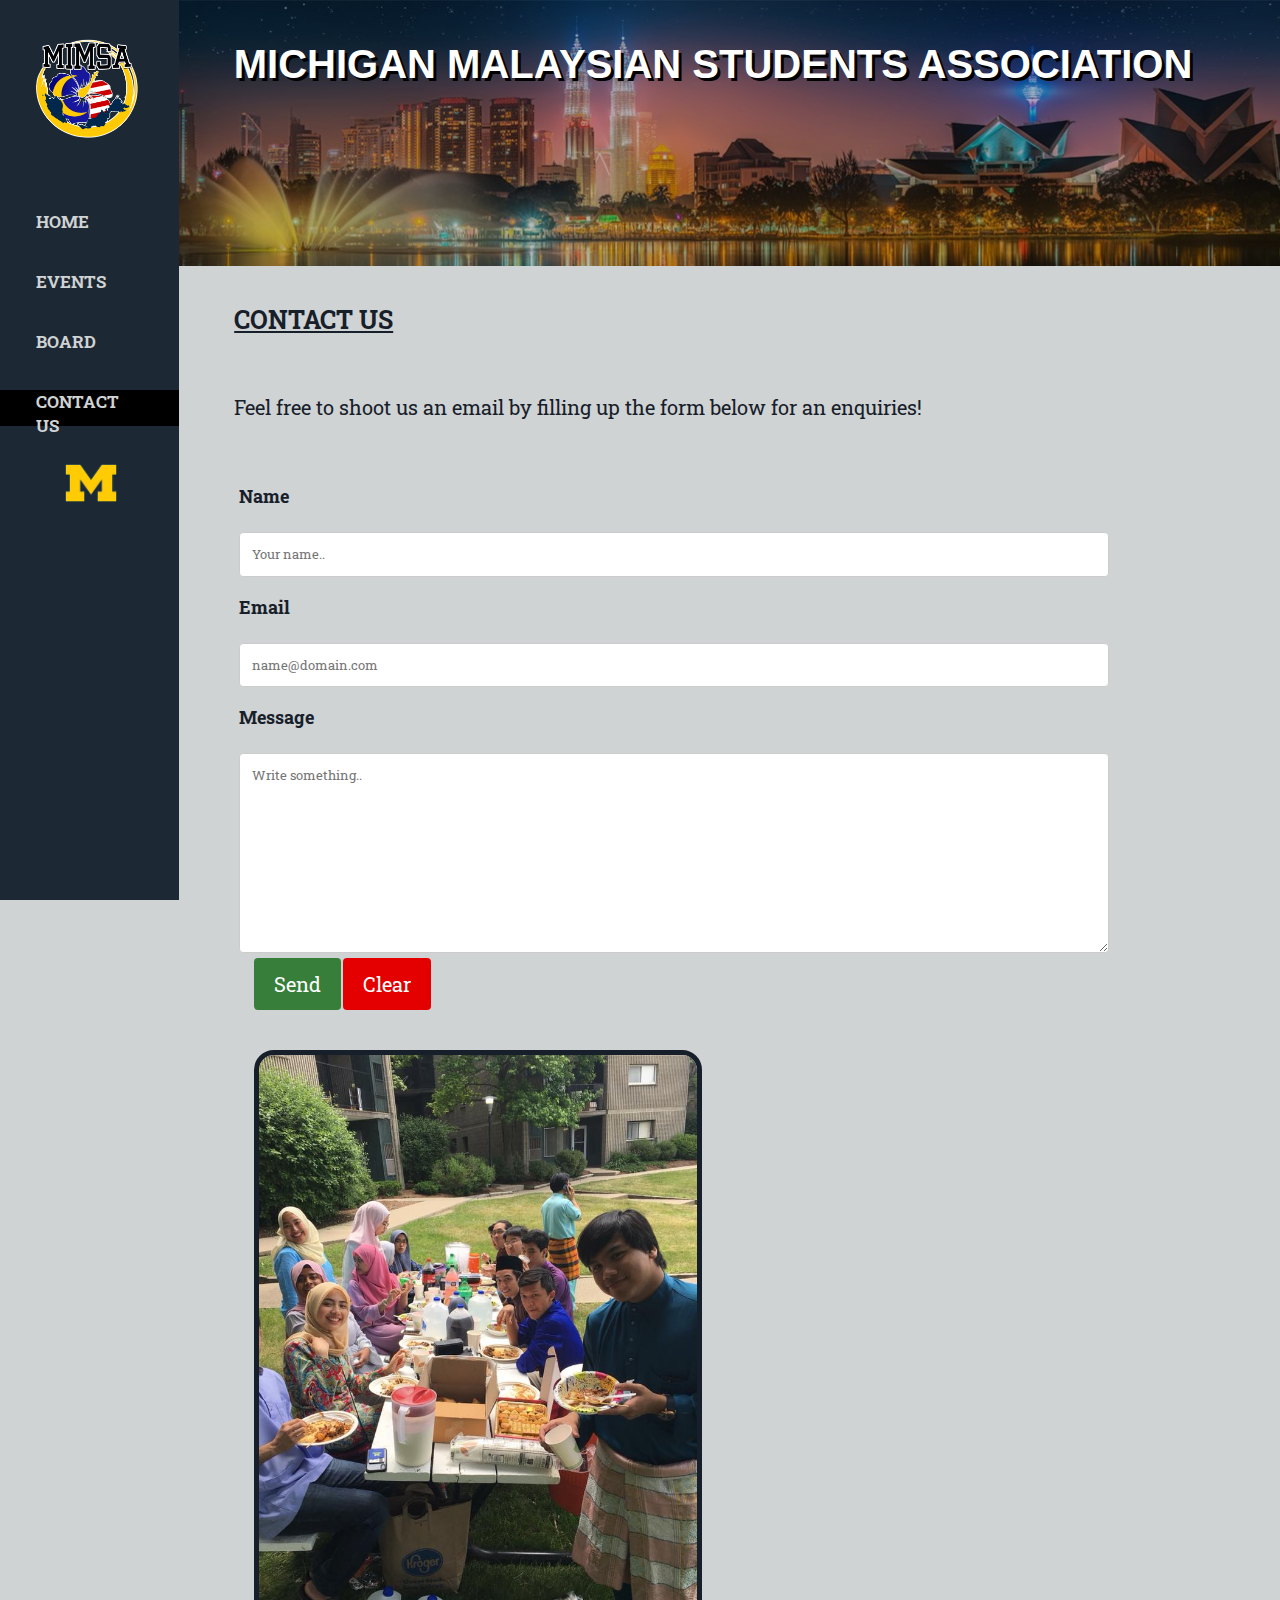
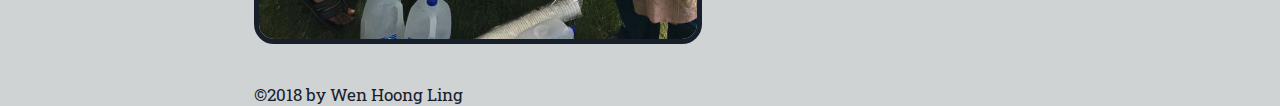
<file: contact.html>
<!DOCTYPE html>
<html lang="en" dir="ltr">
  <head>
    <meta charset="utf-8">
    <link rel="shortcut icon" href="images/mimsalogo.png" />
    <link rel="stylesheet" type="text/css" href="css/default.css">
    <link rel="stylesheet" href="https://maxcdn.bootstrapcdn.com/bootstrap/3.3.7/css/bootstrap.min.css">
    <link rel="stylesheet" type="text/css" href="css/style.css">
    <meta name = 'viewport' content='width=device-width, initial-scale=1'>
    <link href='https://fonts.googleapis.com/css?family=Roboto+Slab' rel='stylesheet'>
    <style>
    body {font-family: 'Roboto Slab';font-size: 100%;}
    </style>
    <link rel="stylesheet" href="https://use.fontawesome.com/releases/v5.3.1/css/all.css" integrity="sha384-mzrmE5qonljUremFsqc01SB46JvROS7bZs3IO2EmfFsd15uHvIt+Y8vEf7N7fWAU" crossorigin="anonymous">
    <title>MiMSA - Contact Us</title>
  </head>
  <body>
  <main>
    <div class="sidebar">
      <a href="#contactmain" class="skip">Skip to content</a>
      <div class="nav-toggle">
        <div class="nav-toggle-bar"></div>
      </div>
      <nav class="nav">
      <img src="images/mimsalogo.png" id="mainlogo" alt="Student Org logo"/>
        <ul>
          <li><a href="index.html">Home</a></li>
          <li><a href="events.html">Events</a></li>
          <li><a href="board.html">Board</a></li>
          <li class="activepage"><a href="contact.html">Contact Us</a></li>
          <li><a class="icons" href = "http://www.facebook.com/MiMSAatUofM/" aria-label="Facebook group"><i class="fab fa-facebook fa-3x"></i></a></li>
          <li><a class="icons" href = "https://maizepages.umich.edu/organization/mimsa"><img src="images/blockm.png" class="blockm" alt="Link to MiMSA on Maize Pages"></a></li>
          </ul>
        </nav>

    </div>
    <div id="contactpage">
      <div class="header">
  <h1 class="title">MICHIGAN MALAYSIAN STUDENTS ASSOCIATION</h1>
      </div>
    <div class="main">
      <h1>CONTACT US</h1>
    <p class="response" id="contactmain">Feel free to shoot us an email by filling up the form below for an enquiries!</p><br>
    <div class="container">
    <form action="MAILTO:wenhoong@umich.edu" method="post" enctype="text/plain">
      <div class="row">
          <div class="col-25">
            <label for="fullname">Name</label>
          </div>
          <div class="col-75">
            <input type="text" id="fullname" name="name" placeholder="Your name.." aria-label="Input name">
          </div>
        </div>
        <div class="row">
          <div class="col-25">
            <label for="email">Email</label>
          </div>
          <div class="col-75">
            <input type="text" id="email" name="email" placeholder="name@domain.com" aria-label="Input email">
            </div>
          </div>
        <div class="row">
          <div class="col-25">
            <label for="message">Message</label>
          </div>
          <div class="col-75">
            <textarea name="message" id="message" placeholder="Write something.." aria-label="Input message" style="height:200px"></textarea>
          </div>
        </div>
    <input type="submit" value="Send">
    <input type="reset" value="Clear">
    </form>
  </div>
    <img src="images/raya.jpg" alt="Hari Raya Celebration in Ann Arbor" class="contactphoto">
    <footer id="footer">
      <p class="desc">&copy;2018 by Wen Hoong Ling</p>
    </footer>
  </div>
</div>

</main>
<script>
(function() {

  var hamburger = {
    navToggle: document.querySelector('.nav-toggle'),
    nav: document.querySelector('nav'),

    doToggle: function(e) {
      this.navToggle.classList.toggle('expanded');
      this.nav.classList.toggle('expanded');
    }
  };

  hamburger.navToggle.addEventListener('click', function(e) { hamburger.doToggle(e); });
  hamburger.nav.addEventListener('click', function(e) { hamburger.doToggle(e); });

}());
</script>
  </body>
</html>
</file>
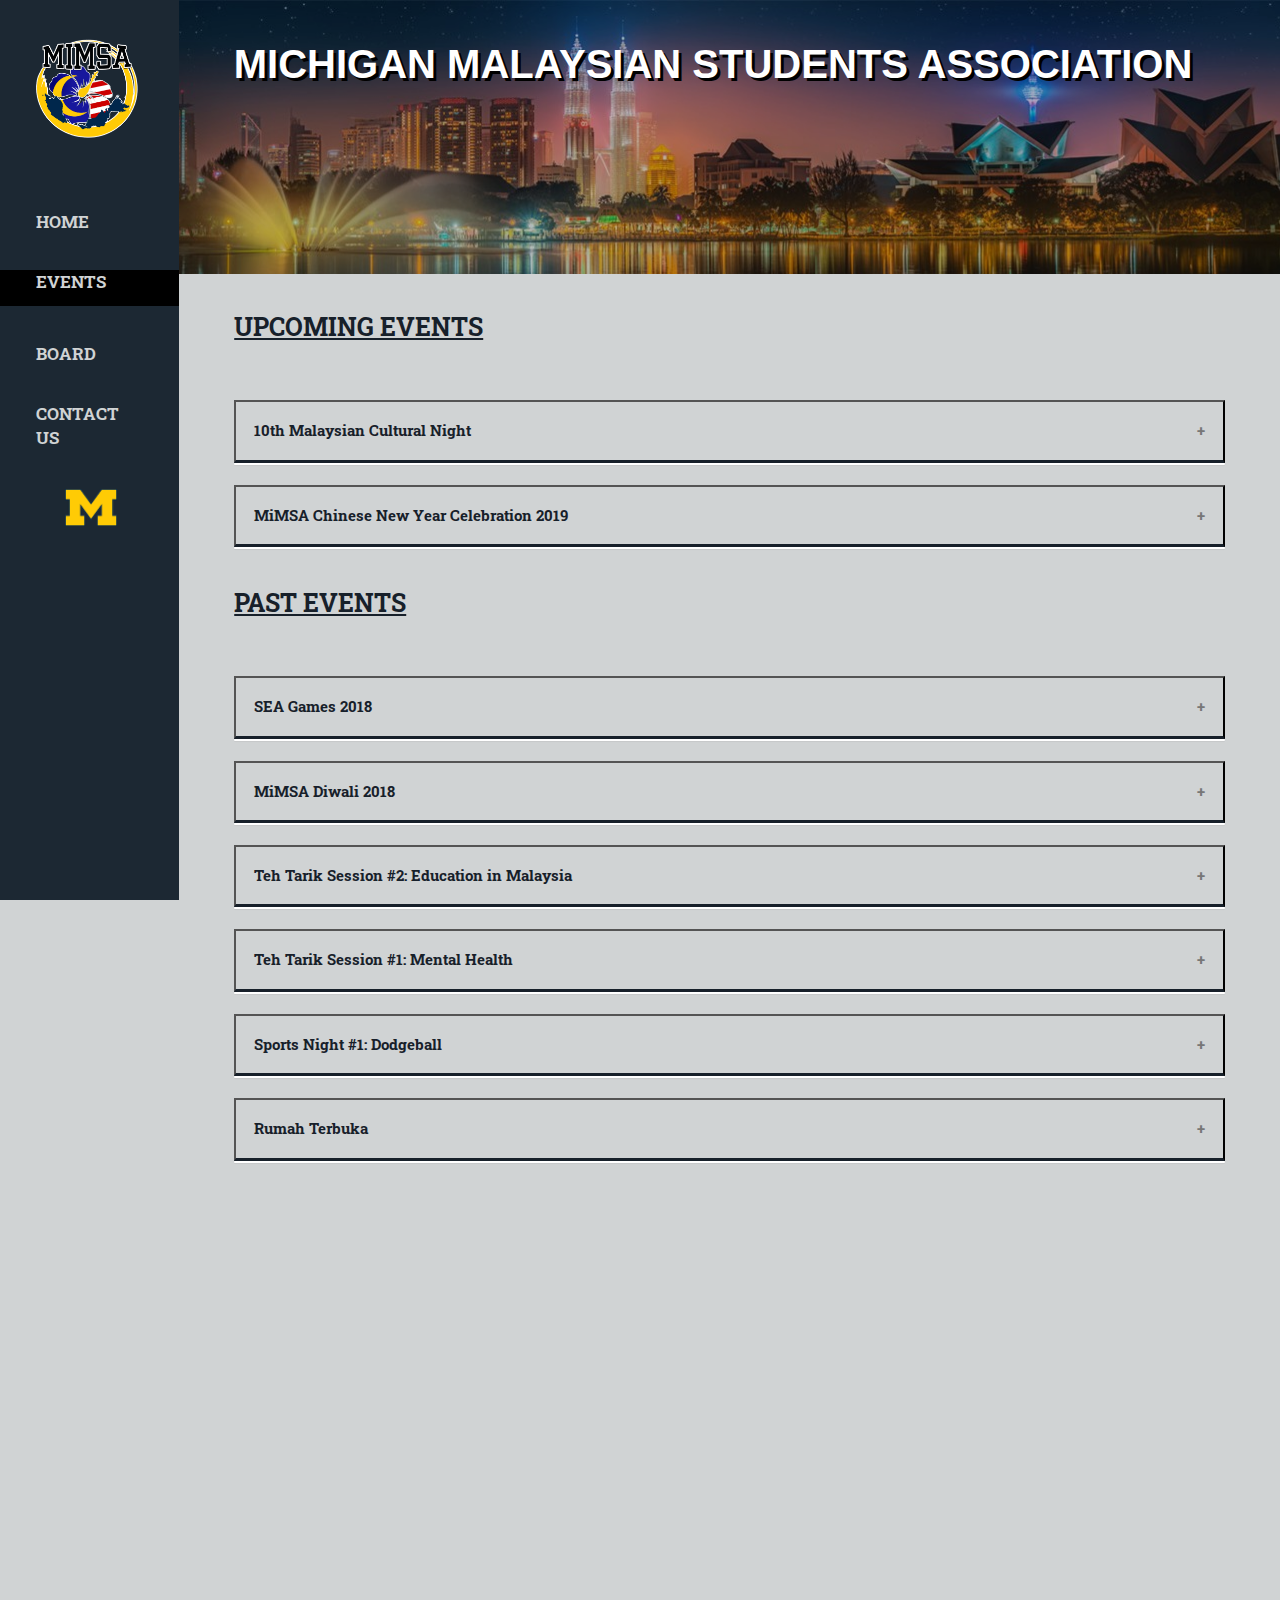
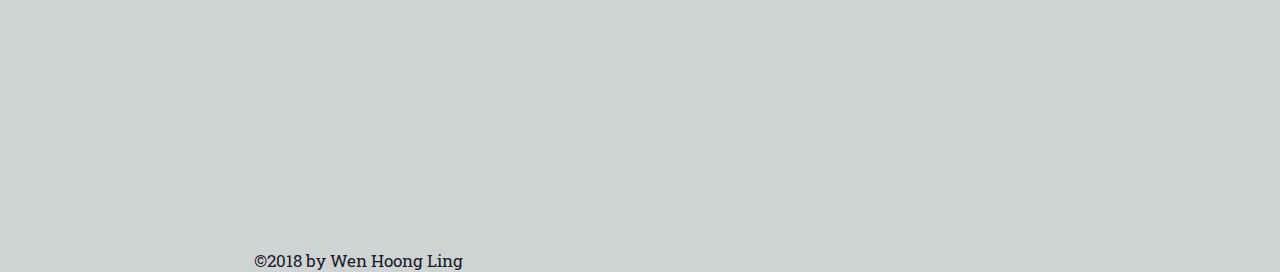
<file: events.html>
<!DOCTYPE html>
<html lang="en" dir="ltr">
  <head>
    <meta charset="utf-8">
    <link rel="shortcut icon" href="images/mimsalogo.png" />
    <link rel="stylesheet" type="text/css" href="css/default.css">
    <link rel="stylesheet" href="https://maxcdn.bootstrapcdn.com/bootstrap/3.3.7/css/bootstrap.min.css">
    <link rel="stylesheet" type="text/css" href="css/style.css">
    <meta name = 'viewport' content='width=device-width, initial-scale=1'>
    <link href='https://fonts.googleapis.com/css?family=Roboto+Slab' rel='stylesheet'>
    <script src="https://ajax.googleapis.com/ajax/libs/jquery/3.3.1/jquery.min.js"></script>
    <style>
    body {font-family: 'Roboto Slab';font-size: 100%;}
    </style>
    <link rel="stylesheet" href="https://use.fontawesome.com/releases/v5.3.1/css/all.css" integrity="sha384-mzrmE5qonljUremFsqc01SB46JvROS7bZs3IO2EmfFsd15uHvIt+Y8vEf7N7fWAU" crossorigin="anonymous">
    <title>MiMSA - Events</title>
  </head>
  <body>
  <main>
  <div class="sidebar">
    <a href="#eventsmain" class="skip">Skip to content</a>
    <div class="nav-toggle">
      <div class="nav-toggle-bar"></div>
    </div>
    <nav class="nav">
      <img src="images/mimsalogo.png" id="mainlogo" alt="Student Org logo"/>
      <ul>
        <li><a href="index.html">Home</a></li>
        <li class="activepage"><a href="events.html">Events</a></li>
        <li><a href="board.html">Board</a></li>
        <li><a href="contact.html">Contact Us</a></li>
        <li><a class="icons" href = "http://www.facebook.com/MiMSAatUofM/" aria-label="Facebook group"><i class="fab fa-facebook fa-3x"></i></a></li>
        <li><a class="icons" href = "https://maizepages.umich.edu/organization/mimsa"><img src="images/blockm.png" class="blockm" alt="Link to MiMSA on Maize Pages"></a></li>
      </ul>
      </nav>
  </div>
  <div class="page">
    <div class="header">
<h1 class="title">MICHIGAN MALAYSIAN STUDENTS ASSOCIATION</h1>
    </div>
  <div class="main" id="eventsmain">
  <h1>UPCOMING EVENTS</h1>
  <button class="accordion event">10th Malaysian Cultural Night</button>
  <div class="panel">
  <h2>Date: 1st February 2019 (Friday)<br>
  Time: 06:00-08:00pm<br>
  Venue: <a href="https://goo.gl/maps/oDGuoL3kD5T2">Lydia Mendelssohn Theater</a></h2>
  <p class="desc">10th year of free food and performances! Make sure to bring all your friends to get to know more about Malaysian culture!</p>
  </div>

  <button class="accordion event">MiMSA Chinese New Year Celebration 2019</button>
  <div class="panel">
  <h2>Date: 9th February 2019 (Saturday)<br>
  Time: 07:00-09:00pm<br>
  Venue: <a href="https://goo.gl/maps/FKuQ5o5ghNo">Trotter Multicultural Center</a></h2>
  <p class="desc">Join us for a Malaysian Chinese tradition called "lou sang"! Wondering what "lou sang" is? Come and find out!</p>
  </div>

  <h1>PAST EVENTS</h1>
  <button class="accordion event">SEA Games 2018</button>
  <div class="panel">
  <h2>Date: 11th November 2018 (Sunday)<br>
  Time: 04:00-08:00pm<br>
  Venue: <a href="https://goo.gl/maps/9tjdULPakTR2">Sports Coliseum</a></h2>
  <p class="desc">An annual sports event among Southeast Asian students of the University of Michigan. This year's edition will feature sports like indoor soccer, basketball, captain ball and dodgeball.</p>
  </div>

  <button class="accordion event">MiMSA Diwali 2018</button>
  <div class="panel">
  <h2>Date: 3rd November 2018 (Saturday)<br>
  Time: 7:30-10:00pm<br>
  Venue: <a href="https://goo.gl/maps/yEhnfd1ZP7z">East Hall Pysch Terrace</a></h2>
  <p class="desc">Craving for good food, company and time? Come over and celebrate the Festival of Lights with us! Dress up in Malaysian attire and we will see you there.</p>
  </div>

  <button class="accordion event">Teh Tarik Session #2: Education in Malaysia</button>
  <div class="panel">
  <h2>Date: 27th October 2018 (Saturday)<br>
  Time: 07:00-08:30pm<br>
  Venue: <a href="https://goo.gl/maps/yEhnfd1ZP7z">East Hall 3021</a></h2>
  <p class="desc">We're back with another round of teh tarik! This time, join us and Teach For Malaysia (TFM) as we evaluate our current education system in relation with the newly formed government.</p>
  </div>

  <button class="accordion event">Teh Tarik Session #1: Mental Health</button>
  <div class="panel">
  <h2>Date: 29th September 2018 (Saturday)<br>
  Time: 04:30-06:00pm<br>
  Venue: <a href="https://goo.gl/maps/CRef6vsGYwu">Mason Hall 2468</a></h2>
  <p class="desc">Come join us for a cup of Malaysians' favorite tea, while we discuss the issue of mental health among students.</p>
  </div>

  <button class="accordion event">Sports Night #1: Dodgeball</button>
  <div class="panel">
  <h2>Date: 21st September 2018 (Friday)<br>
  Time: 08:00-09:30pm<br>
  Venue: <a href="https://goo.gl/maps/HEM2jKZ5rax">Open court beside Palmer Field</a></h2>
  <p class="desc">No matter how good or bad you may be at sports, we welcome everyone to play dodgeball and have fun!</p>
  </div>

  <button class="accordion event">Rumah Terbuka</button>
  <div class="panel">
  <h2>Date: 8th September 2018 (Saturday)<br>
  Time: 12:00-02:00pm<br>
  Venue: <a href="https://goo.gl/maps/odL67wwJNa62">Rackham Assembly Hall</a></h2>
  <p class="desc">This is our first event of the year where we celebrate Malaysia Day and welcome freshmen into our family.</p>
  </div>

<br><br><br>
<div class="big-container">
<iframe src="https://calendar.google.com/calendar/embed?height=600&amp;wkst=1&amp;bgcolor=%233366ff&amp;src=umimsa.ajk%40gmail.com&amp;color=%2329527A&amp;ctz=America%2FNew_York" class="frame-large" aria-label="Google Calendar of events"></iframe>
</div>

<div class="small-container">
<iframe src="https://calendar.google.com/calendar/embed?showTitle=0&amp;showNav=0&amp;showPrint=0&amp;showTabs=0&amp;showCalendars=0&amp;showTz=0&amp;mode=AGENDA&amp;height=600&amp;wkst=1&amp;bgcolor=%233366ff&amp;src=umimsa.ajk%40gmail.com&amp;color=%2329527A&amp;ctz=America%2FNew_York" class="frame-small"></iframe>
</div>
  <footer id="footer">
    <p class="desc">&copy;2018 by Wen Hoong Ling</p>
  </footer>
</div>
</div>
<script>
document.addEventListener("DOMContentLoaded", function(event) {
var acc = document.getElementsByClassName("accordion");
var panel = document.getElementsByClassName('panel');

for (var i = 0; i < acc.length; i++) {
    acc[i].onclick = function() {
        var setClasses = !this.classList.contains('active');
        setClass(acc, 'active', 'remove');
        setClass(panel, 'show', 'remove');

        if (setClasses) {
            this.classList.toggle("active");
            this.nextElementSibling.classList.toggle("show");
        }
    }
}

function setClass(els, className, fnName) {
    for (var i = 0; i < els.length; i++) {
        els[i].classList[fnName](className);
    }
}

});

$(window).on('resize', function(){
  var win = $(this);
  if (win.width() < 720) {
    $(".big-container").css({display:"none"});
    $(".small-container").css({display:"block"});
  }
  if (win.width() > 720){
    $(".small-container").css({display:"none"});
    $(".big-container").css({display:"block"});
}
});

(function() {

  var hamburger = {
    navToggle: document.querySelector('.nav-toggle'),
    nav: document.querySelector('nav'),

    doToggle: function(e) {
      this.navToggle.classList.toggle('expanded');
      this.nav.classList.toggle('expanded');
    }
  };

  hamburger.navToggle.addEventListener('click', function(e) { hamburger.doToggle(e); });
  hamburger.nav.addEventListener('click', function(e) { hamburger.doToggle(e); });

}());

</script>
</main>
  </body>
</html>
</file>
<file: css/style.css>
.page {
  display: grid;
  grid-template-columns: 14% 86%;
  grid-template-rows: 15% 1fr 1fr 5%;
}

.sidebar{
  position:fixed;
  width: 14vw;
  height:100vh;
  background: #1C2833;
}
body{
  background-color:#D0D3D4;
  color:#17202A;
  margin: 0;
}

#indexpage{
  display: grid;
  grid-template-columns: 14% 86%;
  grid-template-rows: 26% 1fr 1fr 5%;
}

#indexmain {
  grid-column: 2/3;
  grid-row:2/5;
  padding: 0 8% 0 8%;
}

.main{grid-column: 2/3;
  grid-row: 2/5;
  padding: 0 5% 5% 5%;
}

#boardpage{
  display: grid;
  grid-template-columns: 14% 86%;
  grid-template-rows: 9% 1fr 1fr 1fr 1fr 5%;
}


#boardmain{
  grid-column: 2/4;
  grid-row: 2/6;
  display: grid;
  grid-template-columns: repeat(3, 1fr);
  grid-template-rows: 5% 1fr 1fr 1fr 1fr;
  padding-left: 5%;
}

#boardfooter{
  grid-column-start: 1;
  grid-row:6/7;
}

#contactpage{
  display: grid;
  grid-template-columns: 14% 86%;
  grid-template-rows: 16% 1fr 1fr 5%;
}
.response{
  font-size: 200%
}

.skip {
    position: absolute;
    top: -1000px;
    left: -1000px;
    height: 1px;
    width: 1px;
    text-align: left;
    overflow: hidden;
}

a.skip:active,
a.skip:focus,
a.skip:hover {
    left: 0;
    top: 0;
    width: auto;
    height: auto;
    overflow: visible;
    color:white;
    font-size:18px
}

.header{
  grid-row: 1/2;
  grid-column: 2/3;
  text-align: center;
  background: url("../images/header2.jpg");
  box-shadow: inset 0 0 0 1000px rgba(0,0,0,.25);
  background-color: black;
}

.title{color: white;
    font-size: 400%;
    text-shadow:3px 3px black;
    text-decoration: none;
    font-family: "Trebuchet MS", "Lucida Grande", "Lucida Sans Unicode", "Lucida Sans", sans-serif;
}

.intro{
font-size: 200%;
margin-bottom: 5%;
}
.welcome{
  font-size: 400%;
  margin-bottom: 5%;
}
nav a{
  display:block;
  font-size: 170%;
  text-transform: uppercase;
  font-weight: bold;
  text-decoration: none;
  text-align: justify;
  margin:20%;
  color:#D0D3D4
}
.icons{
color: #D0D3D4;
display: block;
margin: 20% 0 20% 35%;
}
li:hover{
  transform:scaleX(1.25);
  transform: scaleY(1.25);
  background-color: #D0D3D4;
  color: #17202A;

}
li.activepage {
    background-color: black;
    height:4vh;
}

img{
  width:45%;
  margin:2%;
  border:solid 5px #17202A;
}

h1{
  padding: 2% 3% 5% 0;
  font-size: 250%;
  font-weight: bold;
  text-decoration: underline;
}

#mainlogo{
  margin: 20%;
  height:8vw;
  width:auto;
  border:none;}

.event{
font-weight: bold;
}

.portraits{
width: 80%;
border-radius: 8%;
}

h5{
  margin-bottom: 1%;
}

p{
  color:#17202A;
  text-align: justify;
}
.desc{
  margin: 2%;
  line-height: 1.3;
  font-size: 170%
}
h2{
  margin: 2%;
  line-height: 1.5;
  font-size: 200%
}

h3{
  margin: 2%;
  line-height: 1.5;
  font-size: 200%
}
.position{
  font-style: italic;
  font-size: 250%;
  margin: 2%;
  font-weight: bold;
}
.details{
  line-height: 1.4;
  font-size: 160%
}
.president{
text-align: center;
padding: 5% 0 5% 0;
grid-column: 1/2;
grid-row:2/3;
}
.vp{text-align: center;
  padding: 5% 0 5% 0;
grid-column: 2/3;
grid-row:2/3;
}
.secretary{
  text-align: center;
  padding: 5% 0 5% 0;
  grid-column: 3/4;
  grid-row:2/3;
}
.treasurer{
  text-align: center;
  padding: 5% 0 5% 0;
  grid-column: 1/2;
  grid-row:3/4;
}
.logistics{
  text-align: center;
  padding: 5% 0 5% 0;
  grid-column: 2/3;
  grid-row:3/4;
}
.education{
  text-align: center;
  padding: 5% 0 5% 0;
  grid-column: 3/4;
  grid-row:3/4;
}
.sports{
  text-align: center;
  padding: 5% 0 5% 0;
  grid-column: 1/2;
  grid-row:4/5;
}
.web{
  text-align: center;
  padding: 5% 0 5% 0;
  grid-column: 2/3;
  grid-row:4/5;
}
.senior{
  text-align: center;
  padding: 5% 0 5% 0;
  grid-column: 3/4;
  grid-row:4/5;
}
.junior{
  text-align: center;
  padding: 5% 0 5% 0;
  grid-column: 1/2;
  grid-row:5/6;
}
.sophomore{
  text-align: center;
  padding: 5% 0 5% 0;
  grid-column: 2/3;
  grid-row:5/6;
}
.freshman{
  text-align: center;
  padding: 5% 0 5% 0;
  grid-column: 3/4;
  grid-row:5/6;
 }

 .carousel-inner > .item > img,
 .carousel-inner > .item > a > img {
     width: 100%;
     margin: auto;
 }

 #myCarousel{width:75%}

.carousel-caption{
color:white;
background-color: black;
border-radius: 25px;
opacity:0.75}

.carousel-control:focus{
  outline: 3px solid #32a1ce;
}

.accordion {
    background-color: #D0D3D4;
    color: #17202A;
    cursor: pointer;
    padding: 18px;
    width: 100%;
    border-bottom: solid;
    text-align: left;
    outline: none;
    font-size: 150%;
    transition: 0.4s;
}

.active,
.accordion:hover,
.accordion:focus {
    background-color: #17202A;
    color:#D0D3D4;
}

.accordion:after {
    content: '\002B';
    color: #777;
    font-weight: bold;
    float: right;
    margin-left: 5px;
}

.active:after {
    content: "\2212";
}

.panel {
    padding: 0 18px;
    background-color: white;
    max-height: 0;
    overflow: hidden;
    transition: max-height 0.5s ease-out;
}

.panel.show {
    opacity: 1;
    max-height: 500px;
}

.small-container{
  display:none
}

input[type=text], select, textarea{
  width: 100%;
  padding: 12px;
  border: 1px solid #ccc;
  border-radius: 4px;
  box-sizing: border-box;
  resize: vertical;
}

label {
  padding: 12px 12px 12px 0;
  display: inline-block;
}

input[type=submit] {
  background-color: #367e39;
  font-size:200%;
  color: white;
  padding: 12px 20px;
  border: none;
  border-radius: 4px;
  cursor: pointer;
}
input[type=reset] {
  background-color: #e50000;
  font-size:200%;
  color: white;
  padding: 12px 20px;
  border: none;
  border-radius: 4px;
  cursor: pointer;
}

.contactphoto{
  border-radius: 20px;
  width:35vw;
}

.container {
  border-radius: 5px;
  padding: 20px;
}

.col-25 {
  width: 25%;
  margin-top: 6px;
  font-size: 175%;
}

.col-75 {
  width: 75%;
  margin-top: 6px;
  font-size: 130%;
}
.blockm{
  border:none
}

.frame-large{
  border:none;
  overflow:hidden;
  height:600px;
  width:100%;
}

.frame-small{
  border:none;
  overflow:hidden;
  height:400px;
  width:100%;
}

 @media screen and (max-width: 1100px) and (max-height: 1450px) {
   #boardpage{
     display: grid;
     grid-template-columns: 10% 90%;
     grid-template-rows: 7% 93%;
   }

   #boardheader{grid-column: 2/8;
     grid-row: 1;
     display:grid;
   text-align: center;}

   #boardmain{
     grid-column: 2/3;
     grid-row: 2/3;
     display: grid;
     grid-template-columns: 1fr 1fr;
     grid-template-rows: 5% 1fr 1fr 1fr 1fr 1fr 1fr;
     padding-left: 5%;
   }

   .president{
   text-align: center;
   padding: 5% 0 5% 0;
   grid-column: 1/2;
   grid-row:2/3;
   }
   .vp{text-align: center;
     padding: 5% 0 5% 0;
   grid-column: 2/3;
   grid-row:2/3;
   }
   .secretary{
     text-align: center;
     padding: 5% 0 5% 0;
     grid-column: 1/2;
     grid-row:3/4;
   }
   .treasurer{
     text-align: center;
     padding: 5% 0 5% 0;
     grid-column: 2/3;
     grid-row:3/4;
   }
   .logistics{
     text-align: center;
     padding: 5% 0 5% 0;
     grid-column: 1/2;
     grid-row:4/5;
   }
   .education{
     text-align: center;
     padding: 5% 0 5% 0;
     grid-column: 2/3;
     grid-row:4/5;
   }
   .sports{
     text-align: center;
     padding: 5% 0 5% 0;
     grid-column: 1/2;
     grid-row:5/6;
   }
   .web{
     text-align: center;
     padding: 5% 0 5% 0;
     grid-column: 2/3;
     grid-row:5/6;
   }
   .senior{
     text-align: center;
     padding: 5% 0 5% 0;
     grid-column: 1/2;
     grid-row:6/7;
   }
   .junior{
     text-align: center;
     padding: 5% 0 5% 0;
     grid-column: 2/3;
     grid-row:6/7;
   }
   .sophomore{
     text-align: center;
     padding: 5% 0 5% 0;
     grid-column: 1/2;
     grid-row:7/8;
   }
   .freshman{
     text-align: center;
     padding: 5% 0 5% 0;
     grid-column: 2/3;
     grid-row:7/8;
   }
 }

@media screen and (max-width: 700px) and (max-height: 900px) {
  #boardpage{
    display: grid;
    grid-template-columns: 10% 90%;
    grid-template-rows: 3% 97%;
  }

  #boardheader{
    grid-column: 2/8;
    grid-row: 1/2;
    text-align: center;}

  #boardmain{
    grid-column: 2/8;
    grid-row: 2/3;
    display: grid;
    grid-template-columns: 1fr;
    grid-template-rows: 1.3% 1fr 1fr 1fr 1fr 1fr 1fr 1fr 1fr 1fr 1fr 1fr 1fr;
    padding-left: 5%;
  }

  .president{
  grid-column: 1;
  grid-row: 2;
  text-align: center;
  padding: 5% 0 5% 0;
  }
  .vp{
    grid-column: 1;
    grid-row: 3;
    text-align: center;
    padding: 5% 0 5% 0;
  }
  .secretary{
    grid-column: 1;
    grid-row: 4;
    text-align: center;
    padding: 5% 0 5% 0;
  }
  .treasurer{
    grid-column: 1;
    grid-row: 5;
    text-align: center;
    padding: 5% 0 5% 0;
  }
  .logistics{
    grid-column: 1;
    grid-row: 6;
    text-align: center;
    padding: 5% 0 5% 0;
  }
  .education{
    grid-column: 1;
    grid-row: 7;
    text-align: center;
    padding: 5% 0 5% 0;
  }
  .sports{
    grid-column: 1;
    grid-row: 8;
    text-align: center;
    padding: 5% 0 5% 0;
  }
  .web{
    grid-column: 1;
    grid-row: 9;
    text-align: center;
    padding: 5% 0 5% 0;
  }
  .senior{
    grid-column: 1;
    grid-row: 10;
    text-align: center;
    padding: 5% 0 5% 0;
  }
  .junior{
    grid-column: 1;
    grid-row: 11;
    text-align: center;
    padding: 5% 0 5% 0;
  }
  .sophomore{
    grid-column: 1;
    grid-row: 12;
    text-align: center;
    padding: 5% 0 5% 0;
  }
  .freshman{
    grid-column: 1;
    grid-row: 13;
    text-align: center;
    padding: 5% 0 5% 0;
  }

#mainlogo{
  display:none;
}

li:hover{
    transform:scaleX(1.1);
    transform: scaleY(1.1);
    background-color: black
  }
li:active{
    background-color: grey;
  }
nav a{
    font-size:100%
  }
.nav {
  -webkit-transition: left 0.5s ease;
  -moz-transition: left 0.5s ease;
  -ms-transition: left 0.5s ease;
  -o-transition: left 0.5s ease;
  transition: left 0.5s ease;
  background: #1C2833;
  color: grey;
  cursor: pointer;
  font-size: 2rem;
  height: 100vh;
  left: -20rem;
  padding: 6rem 2rem 2rem 2rem;
  position: fixed;
  top: 0;
  width: 20rem;
  z-index: 1;
}

.nav.expanded { left: 0; }

.nav ul {
  position: absolute;
  top: 50%;
  -webkit-transform: translateY(-50%);
  -ms-transform: translateY(-50%);
  transform: translateY(-50%);
  list-style: none;
  margin: 0;
  padding: 0;
}

.nav-toggle {
  -webkit-user-select: none;
  -moz-user-select: none;
  user-select: none;
  cursor: pointer;
  height: 2rem;
  left: 2rem;
  position: fixed;
  top: 2rem;
  width: 3.6rem;
  z-index: 2;
}

.nav-toggle:hover { opacity: 0.8; }

.nav-toggle .nav-toggle-bar,  .nav-toggle .nav-toggle-bar::after,  .nav-toggle .nav-toggle-bar::before {
  position: absolute;
  top: 50%;
  -webkit-transform: translateY(-50%);
  -ms-transform: translateY(-50%);
  transform: translateY(-50%);
  -webkit-transition: all 0.5s ease;
  -moz-transition: all 0.5s ease;
  -ms-transition: all 0.5s ease;
  -o-transition: all 0.5s ease;
  transition: all 0.5s ease;
  background: white;
  content: '';
  height: 0.4rem;
  width: 100%;
}

.nav-toggle .nav-toggle-bar { margin-top: 0; }

.nav-toggle .nav-toggle-bar::after { margin-top: 0.8rem; }

.nav-toggle .nav-toggle-bar::before { margin-top: -0.8rem; }

.nav-toggle.expanded .nav-toggle-bar { background: transparent; }

.nav-toggle.expanded .nav-toggle-bar::after, .nav-toggle.expanded .nav-toggle-bar::before {
  background: white;
  margin-top: 0;
}

.nav-toggle.expanded .nav-toggle-bar::after {
  -ms-transform: rotate(45deg);
  -webkit-transform: rotate(45deg);
  transform: rotate(45deg);
}

.nav-toggle.expanded .nav-toggle-bar::before {
  -ms-transform: rotate(-45deg);
  -webkit-transform: rotate(-45deg);
  transform: rotate(-45deg);
  }

 #myCarousel{
   width:105%;
   z-index: -1;
 }
.carousel-caption{
 display:none;
}

.contactphoto{
  display:block;
  margin-left: auto;
  margin-right: auto;
  border-radius: 20px;
  width: 60vw;
}
.col-25, .col-75 {
  width: 100%;
  margin-top: 0;
}

}
</file>
<file: css/default.css>
/* 
html5doctor.com Reset Stylesheet
v1.6.1
Last Updated: 2010-09-17
Author: Richard Clark - http://richclarkdesign.com 
Twitter: @rich_clark
*/

html, body, div, span, object, iframe,
h1, h2, h3, h4, h5, h6, p, blockquote, pre,
abbr, address, cite, code,
del, dfn, em, img, ins, kbd, q, samp,
small, strong, sub, sup, var,
b, i,
dl, dt, dd, ol, ul, li,
fieldset, form, label, legend,
table, caption, tbody, tfoot, thead, tr, th, td,
article, aside, canvas, details, figcaption, figure, 
footer, header, hgroup, menu, nav, section, summary,
time, mark, audio, video {
    margin:0;
    padding:0;
    border:0;
    outline:0;
    font-size:100%;
    vertical-align:baseline;
    background:transparent;
}

body {
    line-height:1;
}

article,aside,details,figcaption,figure,
footer,header,hgroup,menu,nav,section { 
	display:block;
}

nav ul {
    list-style:none;
}

blockquote, q {
    quotes:none;
}

blockquote:before, blockquote:after,
q:before, q:after {
    content:'';
    content:none;
}

a {
    margin:0;
    padding:0;
    font-size:100%;
    vertical-align:baseline;
    background:transparent;
}

/* change colours to suit your needs */
ins {
    background-color:#ff9;
    color:#000;
    text-decoration:none;
}

/* change colours to suit your needs */
mark {
    background-color:#ff9;
    color:#000; 
    font-style:italic;
    font-weight:bold;
}

del {
    text-decoration: line-through;
}

abbr[title], dfn[title] {
    border-bottom:1px dotted;
    cursor:help;
}

table {
    border-collapse:collapse;
    border-spacing:0;
}

/* change border colour to suit your needs */
hr {
    display:block;
    height:1px;
    border:0;   
    border-top:1px solid #cccccc;
    margin:1em 0;
    padding:0;
}

input, select {
    vertical-align:middle;
}
</file>
